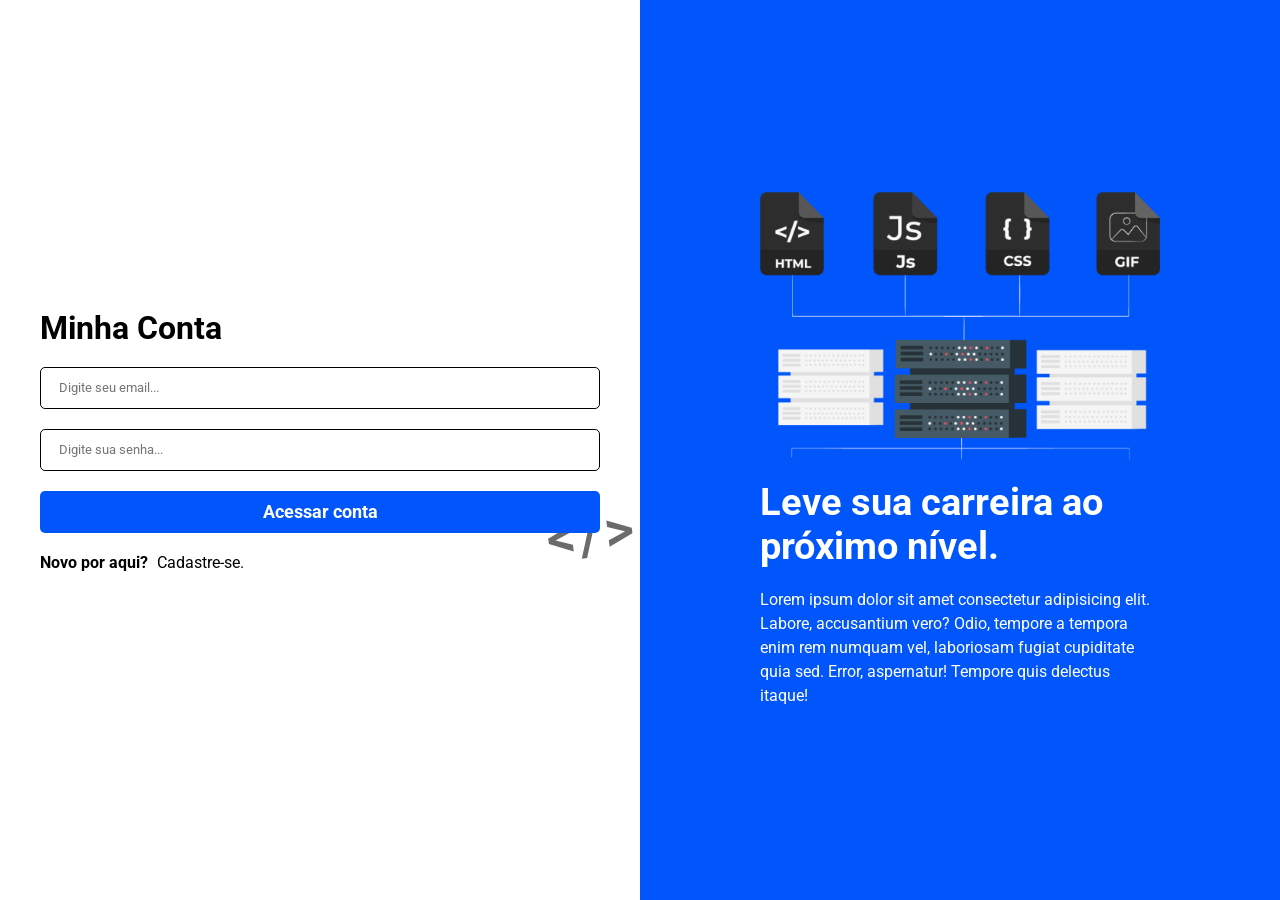
<file: index.html>
<!DOCTYPE html>
<html lang="pt-br">
    <head>
        <meta charset="UTF-8" />
        <meta http-equiv="X-UA-Compatible" content="IE=edge" />
        <meta name="viewport" content="width=device-width, initial-scale=1.0" />

        <!-- Carregando a fonte roboto para usar no projeto -->
        <link rel="preconnect" href="https://fonts.googleapis.com" />
        <link rel="preconnect" href="https://fonts.gstatic.com" crossorigin />
        <link
            href="https://fonts.googleapis.com/css2?family=Roboto:wght@400;500;700&display=swap"
            rel="stylesheet"
        />
        <link rel="stylesheet" href="style.css" />

        <title>Login</title>
    </head>
    <body>
        <main class="container">
            <section class="left">
                <h1>Minha Conta</h1>

                <form class="form">
                    <input
                        class="input"
                        type="email"
                        placeholder="Digite seu email..."
                    />
                    <input
                        class="input"
                        type="password"
                        placeholder="Digite sua senha... "
                    />
                    <input class="button" type="submit" value="Acessar conta" />
                    <div class="area">
                        <span class="link"
                            >Novo por aqui?
                            <a href="signup.html">Cadastre-se.</a></span
                        >
                    </div>
                </form>
            </section>
            <section class="right">
                <img class="infoImg" src="/assets/info.png" />
                <h2 class="sub">Leve sua carreira ao próximo nível.</h2>
                <p class="descrição">
                    Lorem ipsum dolor sit amet consectetur adipisicing elit.
                    Labore, accusantium vero? Odio, tempore a tempora enim rem
                    numquam vel, laboriosam fugiat cupiditate quia sed. Error,
                    aspernatur! Tempore quis delectus itaque!
                </p>
            </section>
        </main>
    </body>
</html>
</file>
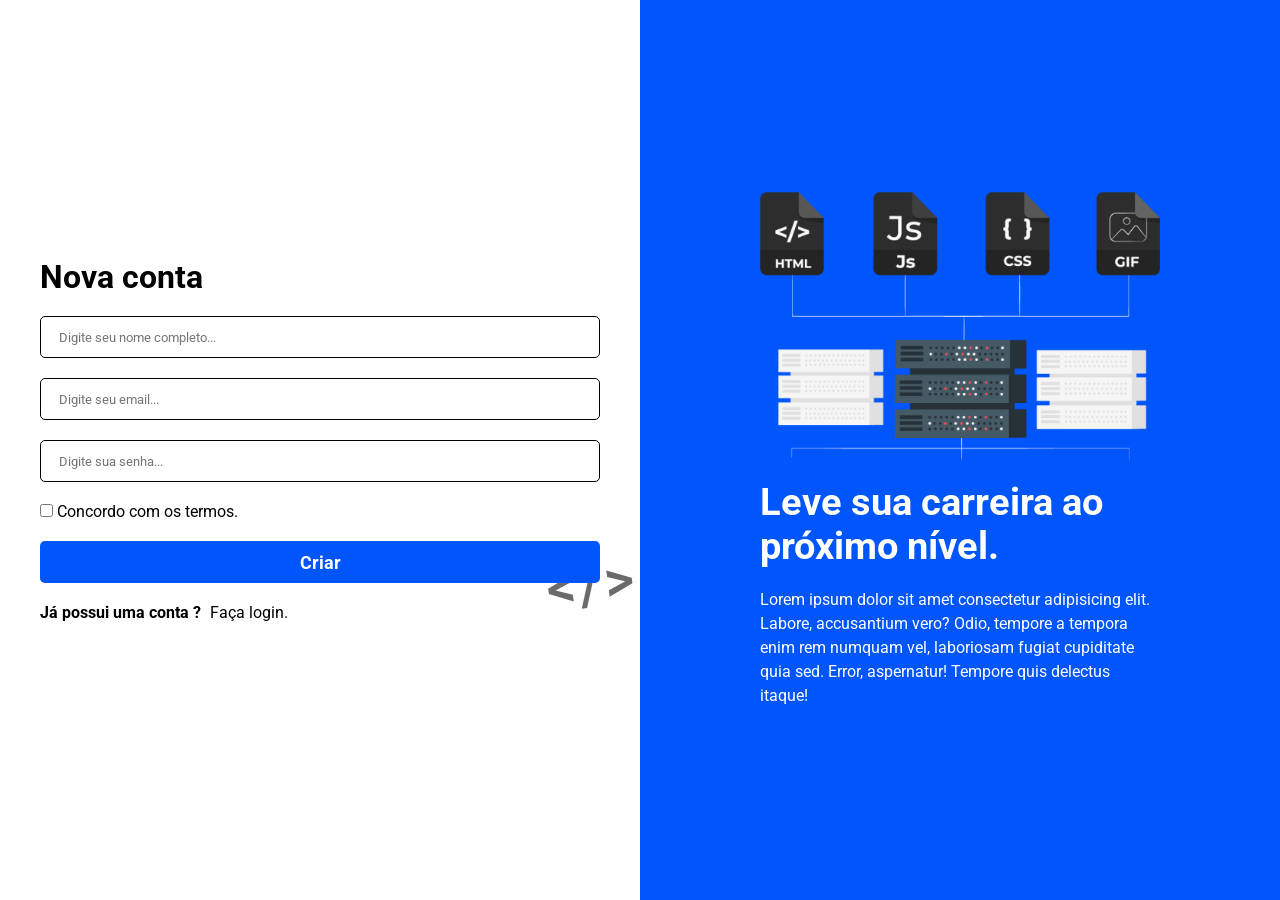
<file: signup.html>
<!DOCTYPE html>
<html lang="pt-br">
    <head>
        <meta charset="UTF-8" />
        <meta http-equiv="X-UA-Compatible" content="IE=edge" />
        <meta name="viewport" content="width=device-width, initial-scale=1.0" />

        <!-- Carregando a fonte roboto para usar no projeto -->
        <link rel="preconnect" href="https://fonts.googleapis.com" />
        <link rel="preconnect" href="https://fonts.gstatic.com" crossorigin />
        <link
            href="https://fonts.googleapis.com/css2?family=Roboto:wght@400;500;700&display=swap"
            rel="stylesheet"
        />
        <link rel="stylesheet" href="style.css" />

        <title>Cadastre-se</title>
    </head>
    <body>
        <main class="container">
            <section class="left">
                <h1>Nova conta</h1>

                <form class="form">
                    <input
                        type="text"
                        class="input"
                        placeholder="Digite seu nome completo..."
                    />
                    <input
                        class="input"
                        type="email"
                        placeholder="Digite seu email..."
                    />
                    <input
                        class="input"
                        type="password"
                        placeholder="Digite sua senha... "
                    />

                    <div class="area">
                        <input
                            type="checkbox"
                            name="termos"
                            id="termos"
                            class="termos"
                        />
                        <span class="btn">Concordo com os termos.</span>
                    </div>
                    <input class="button" type="submit" value="Criar" />
                    <div class="area">
                        <span class="link"
                            >Já possui uma conta ?
                            <a href="index.html"> Faça login.</a></span
                        >
                    </div>
                </form>
            </section>
            <section class="right">
                <img class="infoImg" src="/assets/info.png" />
                <h2 class="sub">Leve sua carreira ao próximo nível.</h2>
                <p class="descrição">
                    Lorem ipsum dolor sit amet consectetur adipisicing elit.
                    Labore, accusantium vero? Odio, tempore a tempora enim rem
                    numquam vel, laboriosam fugiat cupiditate quia sed. Error,
                    aspernatur! Tempore quis delectus itaque!
                </p>
            </section>
        </main>
    </body>
</html>
</file>
<file: style.css>
* {
    margin: 0;
    border: 0;
    padding: 0;
    box-sizing: border-box;
    font-family: "Roboto", sans-serif;
}

body {
    background-color: #ffffff;
    width: 100%;
}

.container {
    flex-direction: row;
    display: flex;
    align-items: center;
    justify-content: center;
    margin: 0 auto;
}

.left {
    flex: 1;
    display: flex;
    flex-direction: column;
    justify-content: center;
    align-items: center;
    padding: 0 24px;
}

.left h1 {
    width: 100%;
    max-width: 560px;
    margin-bottom: 20px;
    font-size: 32px;
}

.form {
    position: relative;
    display: flex;
    flex-direction: column;
    width: 100%;
    max-width: 560px;
    z-index: 99999;
}

.input {
    border: 1px solid #000000;
    border-radius: 5px;
    min-width: 100%;
    margin-bottom: 20px;
    padding: 0 18px;
}

.form input[type="text"],
.form input[type="email"],
.form input[type="password"] {
    height: 42px;
}

.button {
    z-index: 2;
    background-color: #0056fb;
    height: 42px;
    border-radius: 5px;
    color: #ffffff;
    font-size: 18px;
    font-weight: bold;
    width: 100%;
    max-width: 560px;
    cursor: pointer;
    margin-bottom: 20px;
    transition: background-color 0.5s linear;
}

.button:hover {
    background-color: #008afb;
}

.area {
    width: 100%;
    max-width: 560px;
    margin-bottom: 20px;
}

.link {
    align-self: flex-start;
    font-weight: bold;
}

.link a {
    text-decoration: none;
    color: #000000;
    font-weight: normal;
    margin-left: 5px;
}
.right {
    flex: 1;
    background-color: #0056fb;
    height: 100vh;
    display: flex;
    flex-direction: column;
    align-items: center;
    justify-content: center;
    padding: 0 24px;
}

.infoImg {
    width: 100%;
    max-width: 400px;
    height: auto;
    margin-bottom: 20px;
}

.sub {
    max-width: 400px;
    font-size: 38px;
    color: #ffffff;
    margin-bottom: 20px;
}

.descrição {
    line-height: 150%;
    max-width: 400px;
    color: #ffffff;
}

.form::before {
    content: "";
    position: absolute;
    background-image: url("assets/code.svg");
    background-size: 90px;
    background-repeat: no-repeat;
    z-index: 1;
    width: 90px;
    height: 90px;
    opacity: 0.7;
    bottom: -5px;
    right: -35px;
}

@media (max-width: 700px) {
    .container {
        flex-direction: column;
        min-height: 100vh;
    }
    .left {
        width: 85%;
        padding: 24px 0;
    }
    .left h1 {
        margin-bottom: 20px;
    }
    .right {
        padding: 32px 0;
        width: 100%;
        height: 100%;
    }

    .form::before {
        background-size: 80px;
        width: 80px;
        height: 80px;
    }
}
</file>
